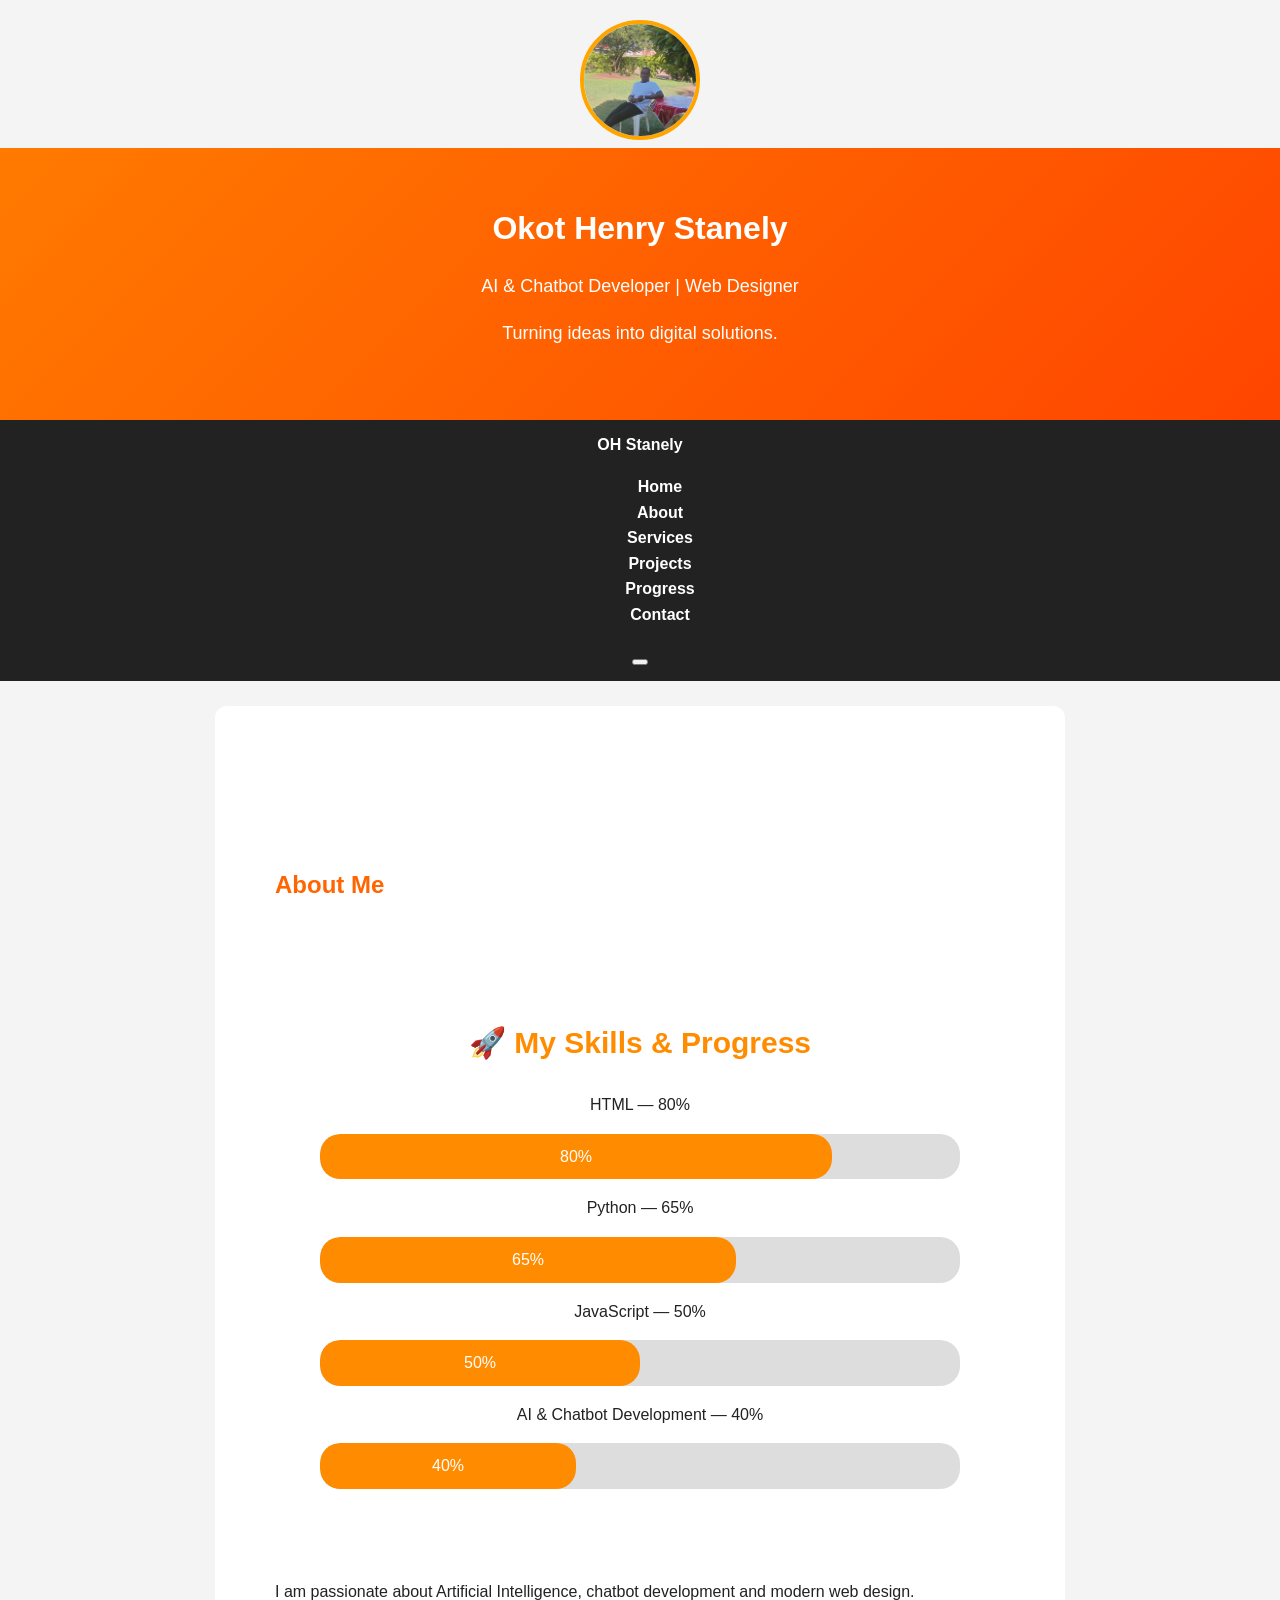
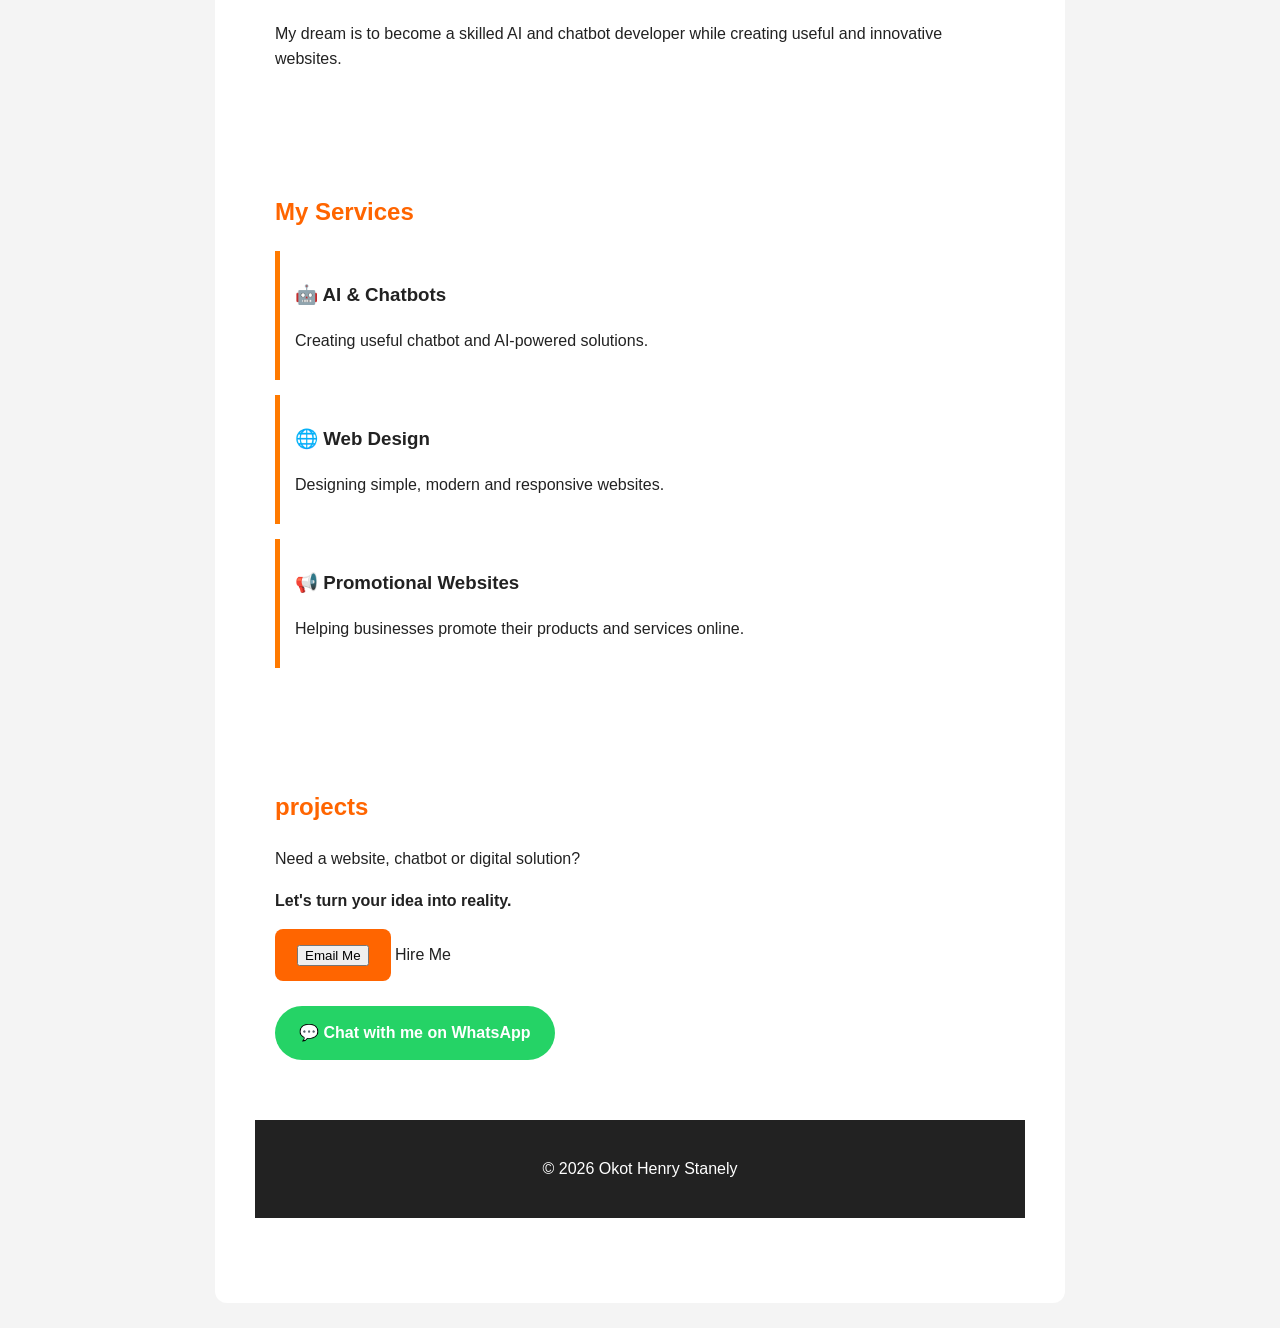
<file: index.html>
<!DOCTYPE html>
<html lang="en">
<head><meta name="google-site-verification" content="Wlnpe-tgxV8RkqyKwajuVRXKE4o9v7RuoQw2EVb0vdY" />
    <meta charset="UTF-8">
    <meta name="viewport" content="width=device-width, initial-scale=1.0">

    <title>Okot Henry Stanely | AI Developer</title>

    <style>
        * {
            box-sizing: border-box;
        }

        html {
            scroll-behavior: smooth;
        }

        body {
            margin: 0;
            font-family: Arial, sans-serif;
            background: #f4f4f4;
            color: #222;
            line-height: 1.6;
        }

        header {
            background: linear-gradient(135deg, #ff7a00, #ff4500);
            color: white;
            text-align: center;
            padding: 55px 20px;
        }

        header h1 {
            margin: 0;
            font-size: 32px;
        }

        header p {
            font-size: 18px;
        }

        nav {
            background: #222;
            text-align: center;
            padding: 12px;
            position: sticky;
            top: 0;
        }

        nav a {
            color: white;
            text-decoration: none;
            margin: 0 10px;
            font-weight: bold;
        }

        nav a:hover {
            color: #ff7a00;
        }

        section {
            max-width: 850px;
            margin: 25px auto;
            padding: 30px 20px;
            background: white;
            border-radius: 12px;
        }

        h2 {
            color: #ff6500;
        }

        .service {
            border-left: 5px solid #ff7a00;
            padding: 10px 15px;
            margin: 15px 0;
        }

        .hire {
            text-align: center;
            background: #fff3e8;
        }

        .button {
            display: inline-block;
            background: #ff6500;
            color: white;
            padding: 13px 22px;
            border-radius: 8px;
            text-decoration: none;
            font-weight: bold;
        }

        .button:hover {
            background: #d95300;
        }

        footer {
            text-align: center;
            background: #222;
            color: white;
            padding: 20px;
            margin-top: 30px;
        }.profile-icon {
    text-align: center;
    margin-top: 20px;
}

.profile-icon img {
    width: 120px;
    height: 120px;
    border-radius: 50%;
    object-fit: cover;
    border: 4px solid orange;
}<style>
.profile-icon {
    text-align: center;
    margin-top: 20px;
}

.profile-icon img {
    width: 120px;
    height: 120px;
    border-radius: 50%;
    object-fit: cover;
    border: 4px solid orange;
}
</style>
  
</a>
</a>
</head>
</div><div class="profile-icon">
  <div class="profile-icon">
    <img src="profile.jpg" alt="Okot Henry Stanely">
</div>
</div>
<body>

<header>
    <h1>Okot Henry Stanely</h1>
    <p>AI & Chatbot Developer | Web Designer</p>
    <p>Turning ideas into digital solutions.</p>
</header>
<nav class="navbar">
    <div class="nav-container">

        <a href="#home" class="logo">
            <span>OH</span> Stanely
        </a>

        <ul class="nav-links">
            <li><a href="#home" class="nav-link active">Home</a></li>
            <li><a href="#about" class="nav-link">About</a></li>
            <li><a href="#services" class="nav-link">Services</a></li>
            <li><a href="#projects" class="nav-link">Projects</a></li>
            <li><a href="#progress" class="nav-link">Progress</a></li>
            <li><a href="#contact" class="nav-link">Contact</a></li>
        </ul>

        <button class="menu-btn" id="menuBtn" aria-label="Open menu">
            <span></span>
            <span></span>
            <span></span>
        </button>

    </div>
</nav>

<script>
function toggleMenu() {
    var menu = document.getElementById("mobileMenu");

    if (menu.style.display === "none") {
        menu.style.display = "block";
    } else {
        menu.style.display = "none";
    }
}

function closeMenu() {
    document.getElementById("mobileMenu").style.display = "none";
}
</script>
  
<section id="home">
<section id="home"

<section id="about">
  <section id="about">
    <h2>About Me</h2>
<section style="text-align:center; margin:60px auto; max-width:700px; padding:30px;">

    <h2 style="font-size:30px; color:#ff8c00;">
        🚀 My Skills & Progress
    </h2>

    <p>HTML — 80%</p>
    <div style="background:#ddd; border-radius:20px; overflow:hidden;">
        <div style="width:80%; background:#ff8c00; color:white; padding:10px;
                    border-radius:20px; animation: progress1 2s ease-out;">
            80%
        </div>
    </div>

    <p>Python — 65%</p>
    <div style="background:#ddd; border-radius:20px; overflow:hidden;">
        <div style="width:65%; background:#ff8c00; color:white; padding:10px;
                    border-radius:20px; animation: progress2 2s ease-out;">
            65%
        </div>
    </div>

    <p>JavaScript — 50%</p>
    <div style="background:#ddd; border-radius:20px; overflow:hidden;">
        <div style="width:50%; background:#ff8c00; color:white; padding:10px;
                    border-radius:20px; animation: progress3 2s ease-out;">
            50%
        </div>
    </div>

    <p>AI & Chatbot Development — 40%</p>
    <div style="background:#ddd; border-radius:20px; overflow:hidden;">
        <div style="width:40%; background:#ff8c00; color:white; padding:10px;
                    border-radius:20px; animation: progress4 2s ease-out;">
            40%
        </div>
    </div>

</section>

<style>
@keyframes progress1 {
    from { width:0; }
    to { width:80%; }
}

@keyframes progress2 {
    from { width:0; }
    to { width:65%; }
}

@keyframes progress3 {
    from { width:0; }
    to { width:50%; }
}

@keyframes progress4 {
    from { width:0; }
    to { width:40%; }
}

section {
    animation: appear 1.5s ease-out;
}

@keyframes appear {
    from {
        opacity:0;
        transform:translateY(40px);
    }
    to {
        opacity:1;
        transform:translateY(0);
    }
}
</style>
    <p>
        I am passionate about Artificial Intelligence,
        chatbot development and modern web design.
    </p>

    <p>
        My dream is to become a skilled AI and chatbot developer
        while creating useful and innovative websites.
    </p>
</section>

<section id="services">
  
    <h2>My Services</h2>

    <div class="service">
        <h3>🤖 AI & Chatbots</h3>
        <p>Creating useful chatbot and AI-powered solutions.</p>
    </div>

    <div class="service">
        <h3>🌐 Web Design</h3>
        <p>Designing simple, modern and responsive websites.</p>
    </div>

    <div class="service">
        <h3>📢 Promotional Websites</h3>
        <p>Helping businesses promote their products and services online.</p>
    </div>
</section>

<section id="Projects" class="projects">
    <h2>projects</h2>

    <p>
        Need a website, chatbot or digital solution?
    </p>

    <p>
        <strong>Let's turn your idea into reality.</strong>
    </p>

    <a class="button"<a href="mailto:stanelyokot@gmail.com">
    <button>Email Me</button>
</a>
        Hire Me
    </a>
    <br><br>

<a href="https://wa.me/256790538651"
   style="display:inline-block;
          background:#25D366;
          color:white;
          padding:14px 24px;
          border-radius:30px;
          text-decoration:none;
          font-weight:bold;
          font-size:16px;">
    💬 Chat with me on WhatsApp
</a>
</section>

<footer>
    <p>© 2026 Okot Henry Stanely</p>
</footer>

</body>
</html>
</file>
